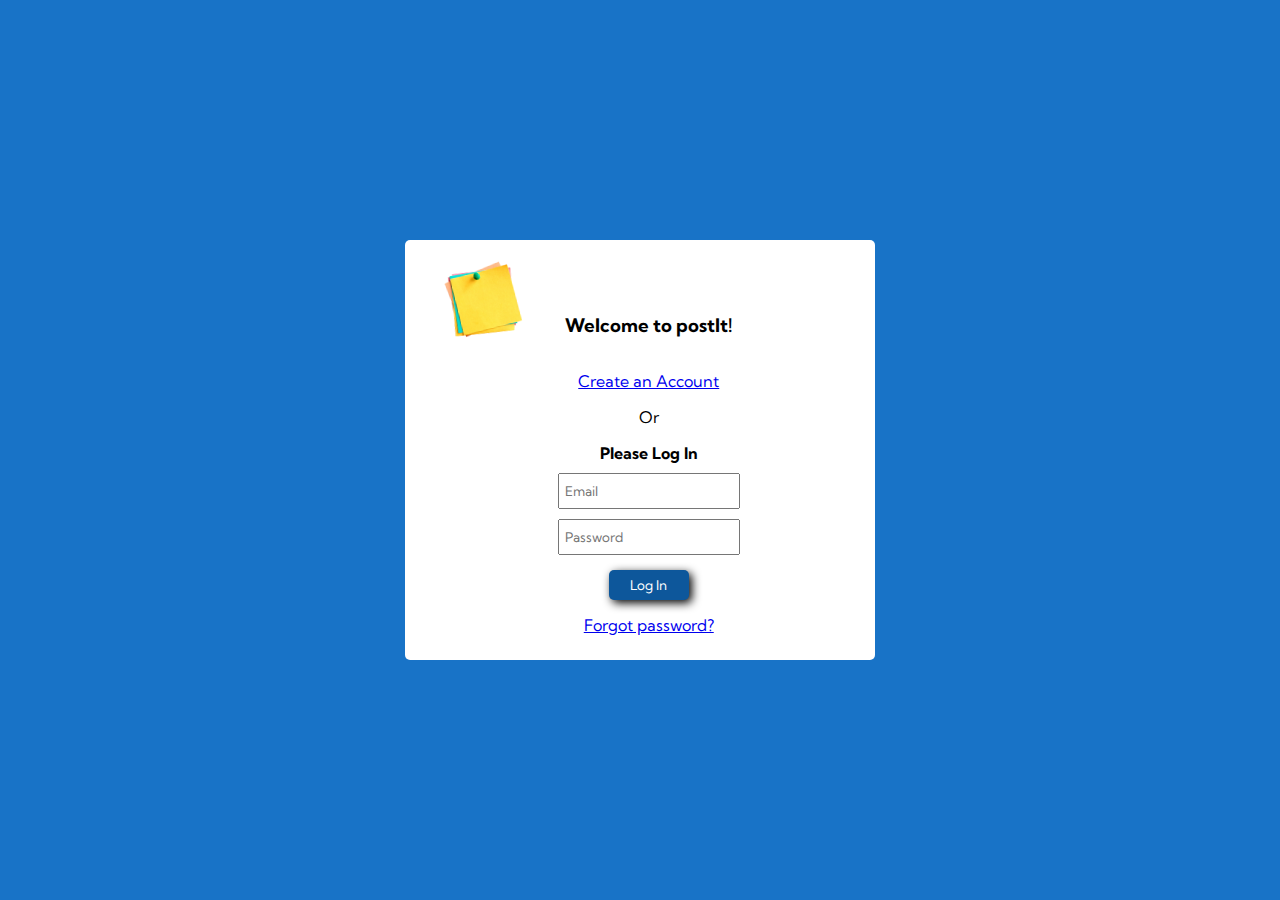
<file: login.html>
<!DOCTYPE html>
<html lang="en">

<head>
	<meta charset="UTF-8">
	<title>Welcome to postIt! Please Log In</title>
	<link href="https://fonts.googleapis.com/css2?family=Kumbh+Sans:wght@300;400;700&display=swap" rel="stylesheet">
	<link rel="stylesheet" href="res/css/loginStyle.css">
	<link rel="stylesheet" href="res/css/generalStyle.css">
</head>

<body>
	<div class="contentContainer">
		<div class="logoContainer">
			<img src="res/images/postit.png"></img>
		</div>
		<div class="loginContainer">
			<h3>Welcome to postIt!</h3>

			<a href="login.html">Create an Account</a>

			<p>Or</p>

			<strong>Please Log In</strong>

			<div class="login-container">
				<input type="text" name="Email" placeholder="Email"><br>
				<input type="password" name="Password" placeholder="Password"><br>
			</div>

			<a href="index.html">
				<button id="login">Log In</button>
			</a>

			<a href="https://www.wikihow.com/Remember-a-Forgotten-Password">Forgot password?</a>
		</div>
	</div>
</body>

</html>
</file>
<file: res/css/loginStyle.css>
body {
	display: flex;
	justify-content: center;
	align-items: center;
	
}


/*The whole container*/
.contentContainer {
	background-color: #ffffff;
	
	display: flex;
	justify-content: center;
	align-items: flex-start;
	
	width: 350px;
	padding: 25px;
	padding-right: 95px;
	
	border-radius: 5px;
}


/*Logo*/
.logoContainer {
	display: flex;
	width: 70px;
	justify-content: flex-end;
	flex: 1;
}

.logoContainer img {
	width: 70px;
	height: 70px;
	transform: rotate(-10deg);
}


/*Login information*/
.loginContainer {
	flex: 3;
	display: flex;
	justify-content: center;
	align-items: center;
	flex-direction: column;
	padding-top: 30px;
	text-align: center;
}

input {
	height: 30px;
	margin-top: 10px;
	padding-left: 5px;
}

a {
	margin-top: 15px;
}

#login {
	width: 80px;
	height: 30px;
	color: #ffffff;
	background-color: #0D579B;
	border-radius: 5px;
	border: 0px;
	box-shadow: 3px 3px 10px #000000;
	cursor: pointer;
}

a:hover {
	transform: scale(1.1);
}

@media only screen and (max-width: 420px) {
    .loginContainer > h3 {
		width: 120px;
	}
}
</file>
<file: res/css/generalStyle.css>
* {
    font-family: 'Kumbh Sans', sans-serif;
}

html, body {
    margin: 0;
    padding: 0;
    background-color: #1873c7;
	height: 100%;
	width: 100%;
}
</file>
